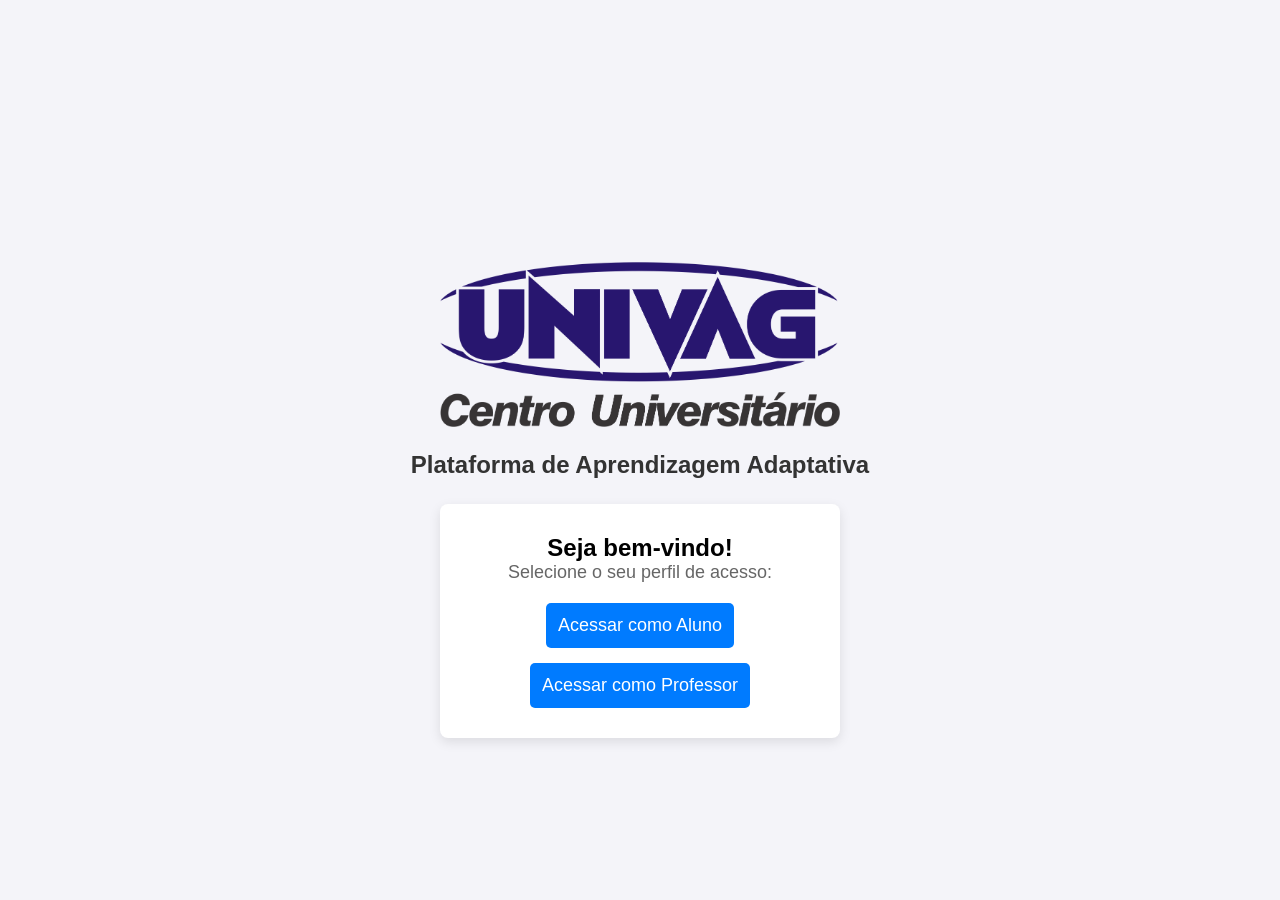
<file: frontend/templates/index.html>
<!DOCTYPE html>
<html lang="pt-br">
<head>
  <meta charset="UTF-8">
  <meta name="viewport" content="width=device-width, initial-scale=1.0">
  <title>WALL-E - Início</title>
  <link rel="stylesheet" href="../assets/css/style.css">
</head>
<body>
  <main class="main-portal">
    <div class="header-content" style="text-align: center; margin-top: 50px;">
      <img class="logo" src="../assets/images/logo.png" alt="WALL-E Logo" width="400">
      <h1>Plataforma de Aprendizagem Adaptativa</h1>
    </div>

    <div class="login-container">
      <div class="login-box" style="text-align: center;">
        <h2>Seja bem-vindo!</h2>
        <p>Selecione o seu perfil de acesso:</p>
        <div class="button-group" style="display: flex; flex-direction: column; gap: 15px; align-items: center;">
          <a href="/student/login" class="login-button">Acessar como Aluno</a>
          <a href="/teacher/login" class="login-button">Acessar como Professor</a>
        </div>
      </div>
    </div>
  </main>
</body>
</html>
</file>
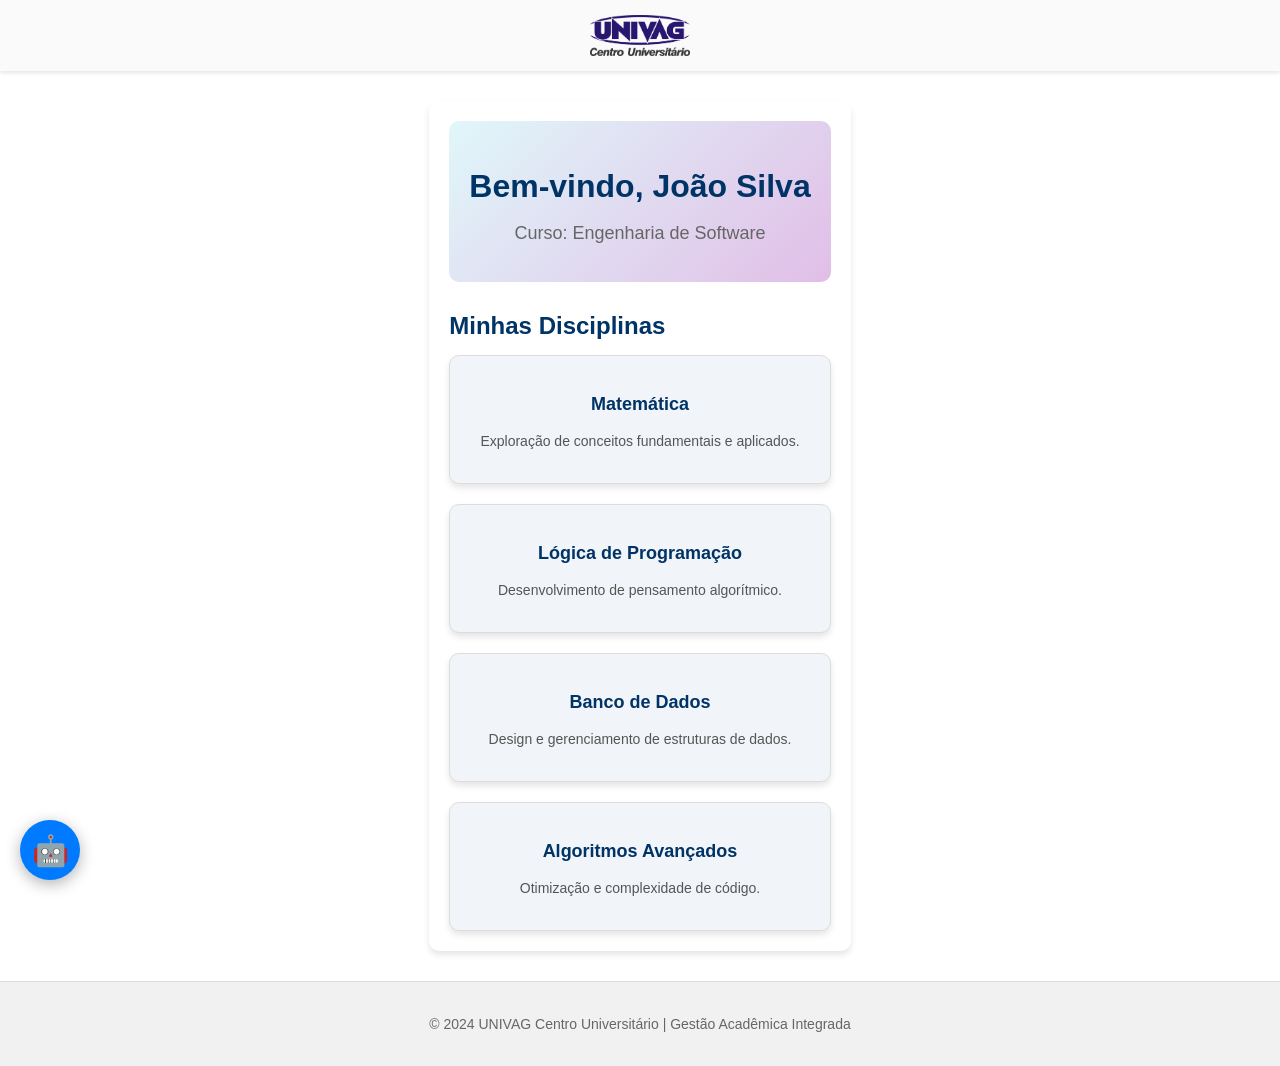
<file: frontend/templates/student/dashboard.html>
<!DOCTYPE html>
<html lang="pt-br">
<head>
  <meta charset="UTF-8">
  <meta name="viewport" content="width=device-width, initial-scale=1.0">
  <meta name="description" content="Portal do Aluno - Plataforma WALL-E">
  <title>Painel do Aluno</title>
  <link rel="stylesheet" href="../../assets/css/student-dashboard.css">
</head>
<body>
  <header class="top-bar">
    <img src="../../assets/images/logo.png" alt="Logo da Universidade" class="logo">
  </header>

  <main class="dashboard">
    <section class="welcome-section">
      <h1>Bem-vindo, <span id="student-name">João Silva</span></h1>
      <p>Curso: <span id="student-course">Engenharia de Software</span></p>
    </section>

    <section class="subjects-section">
      <h2>Minhas Disciplinas</h2>
      <div class="subjects">
        <div class="subject-card">
          <h3>Matemática</h3>
          <p>Exploração de conceitos fundamentais e aplicados.</p>
        </div>
        <div class="subject-card">
          <h3>Lógica de Programação</h3>
          <p>Desenvolvimento de pensamento algorítmico.</p>
        </div>
        <div class="subject-card">
          <h3>Banco de Dados</h3>
          <p>Design e gerenciamento de estruturas de dados.</p>
        </div>
        <div class="subject-card">
          <h3>Algoritmos Avançados</h3>
          <p>Otimização e complexidade de código.</p>
        </div>
      </div>
    </section>
  </main>

  <footer class="footer">
    <p>&copy; 2024 UNIVAG Centro Universitário | Gestão Acadêmica Integrada</p>
  </footer>

  <button id="chat-trigger" class="chat-trigger" onclick="toggleChat()">
    🤖
  </button>

  <div id="chat-container" class="chat-container hidden">
    <div class="chat-header">
      <span>ChatBot</span>
      <button class="close-chat" onclick="toggleChat()">&times;</button>
    </div>
    <div class="chat-box" id="chat-box">
      <div class="message ai">Olá! Como posso te ajudar hoje?</div>
    </div>
    <div class="chat-input-container">
      <input id="chat-input" type="text" placeholder="Dúvida...">
      <button onclick="sendMessage()">➤</button>
    </div>
  </div>

  <script src="../../assets/js/student-dashboard.js"></script>
</body>
</html>
</file>
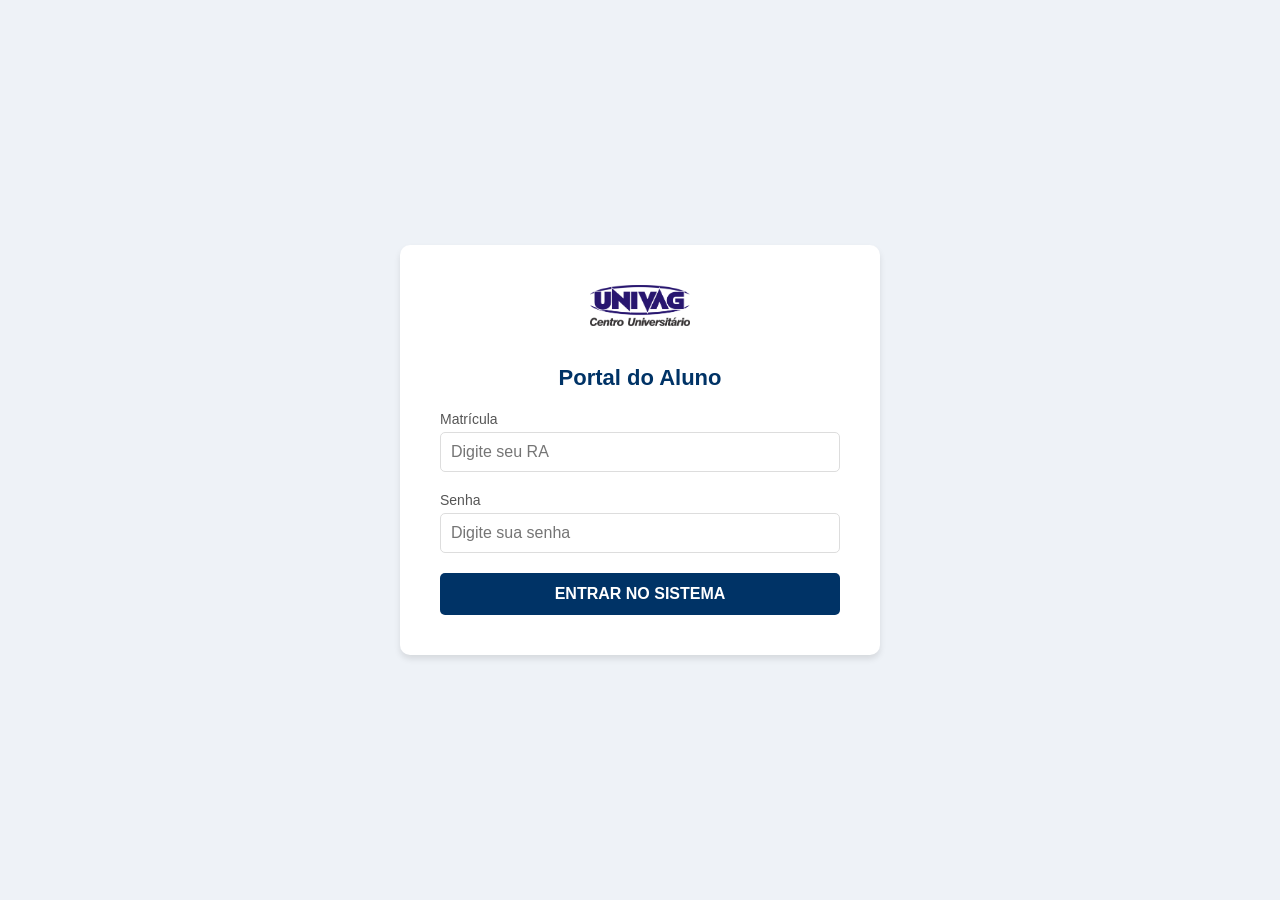
<file: frontend/templates/student/login.html>
<!DOCTYPE html>
<html lang="pt-br">
<head>
  <meta charset="UTF-8">
  <meta name="viewport" content="width=device-width, initial-scale=1.0">
  <title>Login - Aluno</title>
  <link rel="stylesheet" href="../../assets/css/student-login.css">
</head>
<body>
  <div class="login-container">
    <div class="login-box">
      <img src="../../assets/images/logo.png" alt="Logo da Universidade" class="logo">
      <h1>Portal do Aluno</h1>
      <form id="loginForm">
        <div class="input-group">
          <label for="matricula">Matrícula</label>
          <input type="number" id="matricula" placeholder="Digite seu RA" required>
        </div>
        <div class="input-group">
          <label for="senha">Senha</label>
          <input type="password" id="senha" placeholder="Digite sua senha" required>
        </div>
        <button type="submit" class="login-button">Entrar no Sistema</button>
      </form>
    </div>
  </div>
  <script src="../../assets/js/student-login.js"></script>
</body>
</html>
</file>
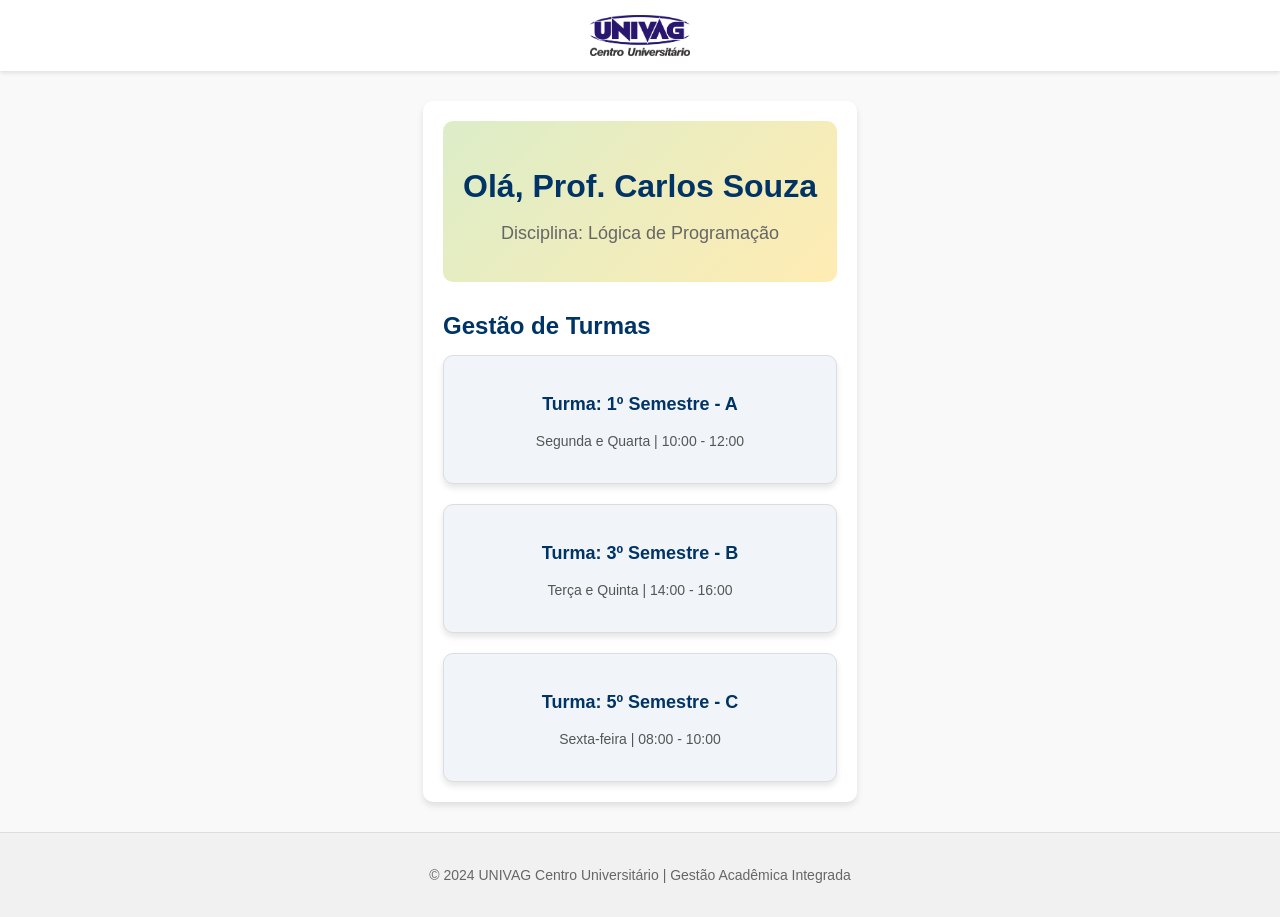
<file: frontend/templates/teacher/dashboard.html>
<!DOCTYPE html>
<html lang="pt-br">
<head>
  <meta charset="UTF-8">
  <meta name="viewport" content="width=device-width, initial-scale=1.0">
  <title>Painel do Professor | WALL-E</title>
  <link rel="stylesheet" href="../../assets/css/teacher-dashboard.css">
</head>
<body>
  <header class="top-bar">
    <img src="../../assets/images/logo.png" alt="Logo da Universidade" class="logo">
  </header>

  <main class="dashboard">
    <section class="welcome-section">
      <h1>Olá, <span id="professor-name">Prof. Carlos Souza</span></h1>
      <p>Disciplina: <span id="professor-subject">Lógica de Programação</span></p>
    </section>

    <section class="classes-section">
      <h2>Gestão de Turmas</h2>
      <div class="classes">
        <div class="class-card" onclick="showStudents('1º Semestre - A')">
          <h3>Turma: 1º Semestre - A</h3>
          <p>Segunda e Quarta | 10:00 - 12:00</p>
        </div>
        <div class="class-card" onclick="showStudents('3º Semestre - B')">
          <h3>Turma: 3º Semestre - B</h3>
          <p>Terça e Quinta | 14:00 - 16:00</p>
        </div>
        <div class="class-card" onclick="showStudents('5º Semestre - C')">
          <h3>Turma: 5º Semestre - C</h3>
          <p>Sexta-feira | 08:00 - 10:00</p>
        </div>
      </div>
    </section>
  </main>

  <footer class="footer">
    <p>&copy; 2024 UNIVAG Centro Universitário | Gestão Acadêmica Integrada</p>
  </footer>

  <div id="student-modal" class="modal">
    <div class="modal-content">
      <span class="close" onclick="closeModal()">&times;</span>
      <h2>Lista de Alunos: <span id="class-name"></span></h2>
      <table>
        <thead>
          <tr>
            <th>Nome</th>
            <th>Matrícula</th>
            <th>Desempenho</th>
          </tr>
        </thead>
        <tbody id="student-list"></tbody>
      </table>
    </div>
  </div>

  <script src="../../assets/js/teacher-dashboard.js"></script>
</body>
</html>
</file>
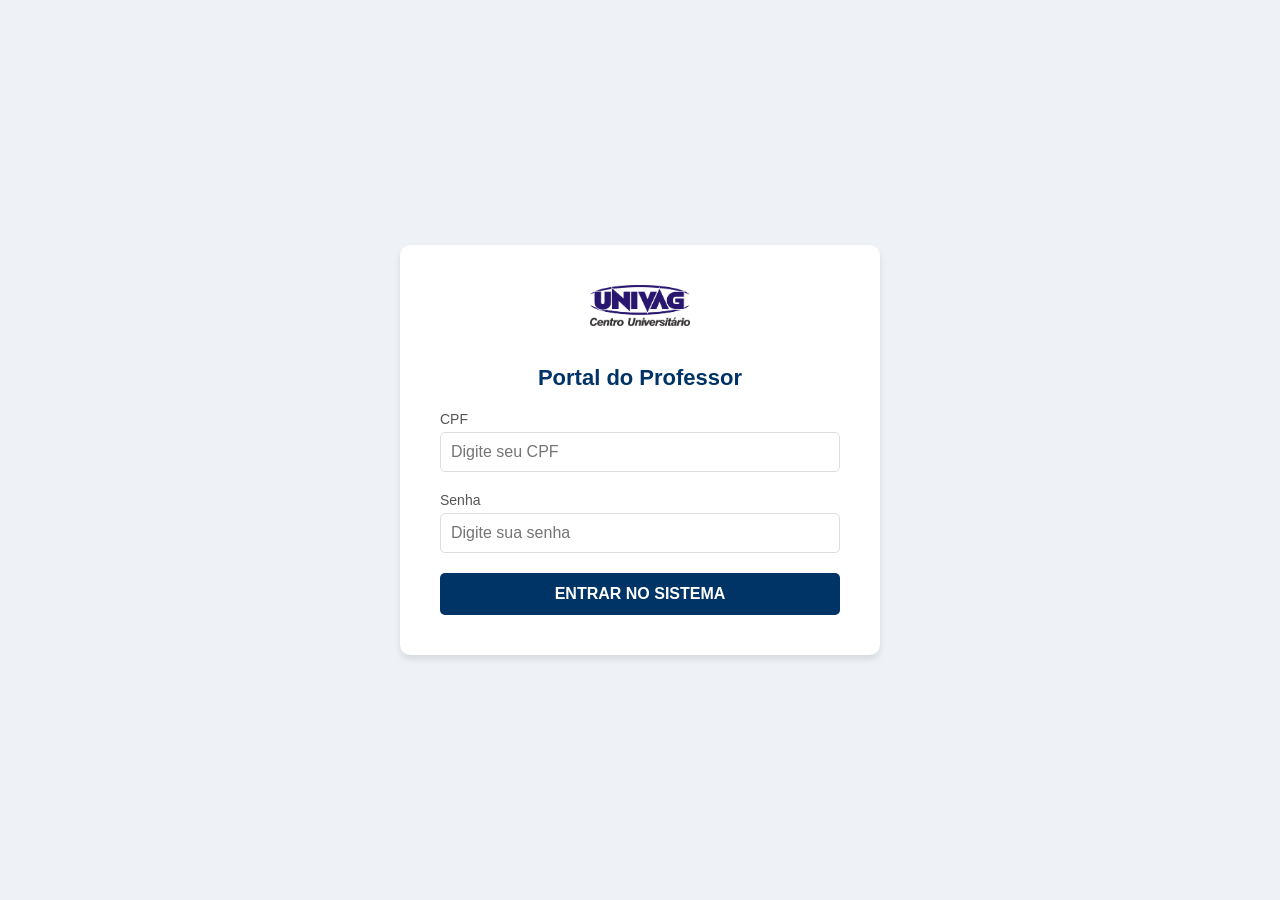
<file: frontend/templates/teacher/login.html>
<!DOCTYPE html>
<html lang="pt-br">
<head>
  <meta charset="UTF-8">
  <meta name="viewport" content="width=device-width, initial-scale=1.0">
  <meta name="description" content="Portal de Acesso Docente - Plataforma WALL-E">
  <title>Login - Professor</title>
  <link rel="stylesheet" href="../../assets/css/teacher-login.css"> 
</head>
<body>
  <main class="login-container">
    <div class="login-box">
      <img src="../../assets/images/logo.png" alt="Logo da Universidade" class="logo">
      <h1>Portal do Professor</h1>
      
      <form id="loginForm">
        <div class="input-group">
          <label for="cpf">CPF</label>
          <input type="number" id="cpf" name="cpf" placeholder="Digite seu CPF" required>
          <small id="cpf-mensagem"></small>
        </div>

        <div class="input-group">
          <label for="senha">Senha</label>
          <input type="password" id="senha" name="senha" placeholder="Digite sua senha" required>
        </div>

        <button type="submit" class="login-button">Entrar no Sistema</button>
      </form>
    </div>
  </main>

  <script src="../../assets/js/validate-cpf.js"></script>
  <script src="../../assets/js/teacher-login.js"></script>
</body>
</html>
</file>
<file: frontend/assets/css/style.css>
* {
  margin: 0;
  padding: 0;
  box-sizing: border-box;
}

body {
  font-family: Arial, sans-serif;
  background-color: #f4f4f9;
  display: flex;
  justify-content: center;
  align-items: center;
  height: 100vh;
  flex-direction: column;
}

.logo {
  margin-top: 50px;
  margin-bottom: 20px;
}

h1 {
  color: #333;
  font-size: 24px;
  text-align: center;
  margin-bottom: 25px;
}

.login-container {
  display: flex;
  justify-content: center;
  align-items: center;
  width: 100%;
}

.login-box h1 {
  font-size: 30;
}

.login-box {
  background-color: #fff;
  padding: 30px;
  border-radius: 8px;
  box-shadow: 0 4px 12px rgba(0, 0, 0, 0.1);
  width: 100%;
  max-width: 400px;
}

p {
  color: #666;
  font-size: 18px;
  margin-bottom: 20px;
}

.button-group {
  display: flex;
  flex-direction: column;
  gap: 15px;
}

.login-button {
  display: block;
  text-align: center;
  background-color: #007bff;
  color: white;
  padding: 12px;
  text-decoration: none;
  font-size: 18px;
  border-radius: 5px;
  transition: background-color 0.3s ease;
}

.login-button:hover {
  background-color: #0056b3;
}

@media screen and (max-width: 600px) {
  .logo {
      width: 80%;
  }

  h1 {
      font-size: 20px;
  }

  .login-box {
      padding: 20px;
      width: 90%;
  }

  .login-button {
      font-size: 16px;
  }
}
</file>
<file: frontend/assets/css/student-dashboard.css>
body {
    margin: 0;
    padding: 0;
    font-family: 'Arial', sans-serif;
    background-color: #ffffff;
    display: flex;
    flex-direction: column;
    min-height: 100vh;
  }
  
  .top-bar {
    background-color: #fafafa;
    padding: 15px 20px;
    display: flex;
    justify-content: center;
    align-items: center;
    box-shadow: 0 2px 4px rgba(0, 0, 0, 0.1);
  }
  
  .top-bar .logo {
    max-width: 100px;
    height: auto;
  }
  
  .dashboard {
    max-width: 1000px;
    margin: 30px auto;
    padding: 20px;
    background-color: #ffffff;
    border-radius: 10px;
    box-shadow: 0 4px 6px rgba(0, 0, 0, 0.1);
    flex: 1;
  }
  
  .welcome-section {
    text-align: center;
    margin-bottom: 30px;
    background: linear-gradient(135deg, #e0f7fa, #e1bee7);
    padding: 20px;
    border-radius: 10px;
  }
  
  .welcome-section h1 {
    font-size: 32px;
    color: #003366;
    margin-bottom: 10px;
  }
  
  .welcome-section p {
    font-size: 18px;
    color: #666666;
  }
  
  .subjects-section h2 {
    font-size: 24px;
    color: #003366;
    margin-bottom: 15px;
  }
  
  .subjects {
    display: grid;
    grid-template-columns: repeat(auto-fit, minmax(250px, 1fr));
    gap: 20px;
  }
  
  .subject-card {
    background-color: #f1f5f9;
    border: 1px solid #ddd;
    padding: 20px;
    border-radius: 10px;
    text-align: center;
    box-shadow: 0 4px 6px rgba(0, 0, 0, 0.1);
    transition: transform 0.3s ease, box-shadow 0.3s ease;
  }
  
  .subject-card h3 {
    font-size: 18px;
    color: #003366;
  }
  
  .subject-card p {
    font-size: 14px;
    color: #555555;
    margin-top: 10px;
  }
  
  .subject-card:hover {
    transform: translateY(-10px);
    box-shadow: 0 6px 12px rgba(0, 0, 0, 0.2);
  }
  
  .quick-links h2 {
    font-size: 24px;
    color: #003366;
    margin-bottom: 15px;
  }
  
  .links {
    display: flex;
    justify-content: space-between;
    gap: 15px;
  }
  
  .link-card {
    background: #007bff;
    color: white;
    padding: 15px 20px;
    border-radius: 5px;
    text-align: center;
    text-decoration: none;
    font-size: 16px;
    transition: background-color 0.3s ease, transform 0.2s ease;
    flex: 1;
  }
  
  .link-card:hover {
    background: #0056b3;
    transform: scale(1.05);
  }
  
  .footer {
    text-align: center;
    padding: 20px;
    font-size: 14px;
    color: #666666;
    background-color: #f1f1f1;
    border-top: 1px solid #ddd;
    margin-top: auto;
  }

  .chat-box {
  max-height: 300px;
  overflow-y: auto;
  margin-bottom: 20px;
  padding: 10px;
  background-color: #f1f5f9;
  border-radius: 10px;
  border: 1px solid #ddd;
}

.chat-box .message {
  margin-bottom: 10px;
}

.chat-box .message.student {
  text-align: right;
  color: #007bff;
}

.chat-box .message.ai {
  text-align: left;
  color: #28a745;
}

#chat-input {
  width: 100%;
  padding: 10px;
  border-radius: 5px;
  border: 1px solid #ddd;
  font-size: 16px;
}

.chat-trigger {
    position: fixed;
    bottom: 20px;
    left: 20px;
    width: 60px;
    height: 60px;
    background-color: #007bff;
    border-radius: 50%;
    border: none;
    font-size: 30px;
    color: white;
    cursor: pointer;
    box-shadow: 0 4px 15px rgba(0, 0, 0, 0.3);
    z-index: 1001;
    transition: transform 0.3s ease;
}

.chat-trigger:hover {
    transform: scale(1.1);
}

.chat-container {
    position: fixed;
    bottom: 90px;
    left: 20px;
    width: 320px;
    background-color: #ffffff;
    border-radius: 15px;
    box-shadow: 0 5px 25px rgba(0, 0, 0, 0.2);
    z-index: 1000;
    display: flex;
    flex-direction: column;
    overflow: hidden;
    transition: all 0.3s ease;
}

.chat-container.hidden {
    display: none;
    opacity: 0;
    transform: translateY(20px);
}

.chat-header {
    background-color: #003366;
    color: white;
    padding: 15px;
    display: flex;
    justify-content: space-between;
    align-items: center;
}

.close-chat {
    background: none;
    border: none;
    color: white;
    font-size: 20px;
    cursor: pointer;
}

.chat-box {
    height: 300px;
    overflow-y: auto;
    padding: 15px;
    background-color: #f8f9fa;
    display: flex;
    flex-direction: column;
    gap: 10px;
}

.message {
    padding: 10px 14px;
    border-radius: 15px;
    font-size: 13px;
    max-width: 85%;
}

.message.student {
    align-self: flex-end;
    background-color: #007bff;
    color: white;
    border-bottom-right-radius: 2px;
}

.message.ai {
    align-self: flex-start;
    background-color: #e9ecef;
    color: #333;
    border-bottom-left-radius: 2px;
}

/* --- Input --- */
.chat-input-container {
    padding: 10px;
    display: flex;
    gap: 5px;
    border-top: 1px solid #eee;
}

#chat-input {
    flex: 1;
    padding: 8px 12px;
    border-radius: 20px;
    border: 1px solid #ddd;
    outline: none;
}

.chat-input-container button {
    background-color: #007bff;
    color: white;
    border: none;
    border-radius: 50%;
    width: 35px;
    height: 35px;
    cursor: pointer;
}
</file>
<file: frontend/assets/css/student-login.css>
body {
    margin: 0;
    padding: 0;
    font-family: Arial, sans-serif;
    background-color: #eef2f7;
    display: flex;
    justify-content: center;
    align-items: center;
    height: 100vh;
  }
  
  .login-container {
    background: #ffffff;
    padding: 40px;
    border-radius: 10px;
    box-shadow: 0 4px 6px rgba(0, 0, 0, 0.1);
    max-width: 400px;
    width: 90%;
    text-align: center;
  }
  
  .logo {
    max-width: 100px;
    margin: 0 auto 20px;
  }
  
  .login-container h1 {
    font-size: 22px;
    color: #003366;
    margin-bottom: 20px;
  }
  
  .input-group {
    margin-bottom: 20px;
    text-align: left;
  }
  
  .input-group label {
    display: block;
    font-size: 14px;
    color: #555555;
    margin-bottom: 5px;
  }
  
  .input-group input {
    width: 100%;
    padding: 10px;
    font-size: 16px;
    border: 1px solid #ddd;
    border-radius: 5px;
    box-sizing: border-box;
  }
  
  .input-group input:focus {
    outline: none;
    border-color: #0056b3;
    box-shadow: 0 0 5px rgba(0, 86, 179, 0.5);
  }
  
  .login-button {
    background: #003366;
    color: #ffffff;
    border: none;
    border-radius: 5px;
    padding: 12px;
    font-size: 16px;
    font-weight: bold;
    text-transform: uppercase;
    cursor: pointer;
    transition: background-color 0.3s, transform 0.2s;
    width: 100%;
  }
  
  .login-button:hover {
    background: #00274d;
  }
  
  .login-button:active {
    transform: scale(0.98);
  }
  
  @media (max-width: 480px) {
    .login-container {
      padding: 20px;
    }
  
    .login-button {
      font-size: 14px;
    }
  }
</file>
<file: frontend/assets/css/teacher-dashboard.css>
body {
    margin: 0;
    padding: 0;
    font-family: 'Arial', sans-serif;
    background-color: #f9f9f9;
    display: flex;
    flex-direction: column;
    min-height: 100vh;
  }
  
  .top-bar {
    background-color: #ffffff;
    padding: 15px 20px;
    display: flex;
    justify-content: center;
    align-items: center;
    box-shadow: 0 2px 4px rgba(0, 0, 0, 0.1);
  }
  
  .top-bar .logo {
    max-width: 100px;
    height: auto;
  }
  
  .dashboard {
    max-width: 1000px;
    margin: 30px auto;
    padding: 20px;
    background-color: #ffffff;
    border-radius: 10px;
    box-shadow: 0 4px 6px rgba(0, 0, 0, 0.1);
    flex: 1;
  }
  
  .welcome-section {
    text-align: center;
    margin-bottom: 30px;
    background: linear-gradient(135deg, #dcedc8, #ffecb3);
    padding: 20px;
    border-radius: 10px;
  }
  
  .welcome-section h1 {
    font-size: 32px;
    color: #003366;
    margin-bottom: 10px;
  }
  
  .welcome-section p {
    font-size: 18px;
    color: #666666;
  }
  
  .classes-section h2 {
    font-size: 24px;
    color: #003366;
    margin-bottom: 15px;
  }
  
  .classes {
    display: grid;
    grid-template-columns: repeat(auto-fit, minmax(250px, 1fr));
    gap: 20px;
  }
  
  .class-card {
    background-color: #f1f5f9;
    border: 1px solid #ddd;
    padding: 20px;
    border-radius: 10px;
    text-align: center;
    box-shadow: 0 4px 6px rgba(0, 0, 0, 0.1);
    transition: transform 0.3s ease, box-shadow 0.3s ease;
  }
  
  .class-card h3 {
    font-size: 18px;
    color: #003366;
  }
  
  .class-card p {
    font-size: 14px;
    color: #555555;
    margin-top: 10px;
  }
  
  .class-card:hover {
    transform: translateY(-10px);
    box-shadow: 0 6px 12px rgba(0, 0, 0, 0.2);
  }
  
  .quick-links h2 {
    font-size: 24px;
    color: #003366;
    margin-bottom: 15px;
  }
  
  .links {
    display: flex;
    justify-content: space-between;
    gap: 15px;
  }
  
  .link-card {
    background: #007bff;
    color: white;
    padding: 15px 20px;
    border-radius: 5px;
    text-align: center;
    text-decoration: none;
    font-size: 16px;
    transition: background-color 0.3s ease, transform 0.2s ease;
    flex: 1;
  }
  
  .link-card:hover {
    background: #0056b3;
    transform: scale(1.05);
  }
  
  .footer {
    text-align: center;
    padding: 20px;
    font-size: 14px;
    color: #666666;
    background-color: #f1f1f1;
    border-top: 1px solid #ddd;
    margin-top: auto; /* Empurra o rodapé para o final */
  }

  .modal {
    display: none; /* Escondido por padrão */
    position: fixed;
    z-index: 1000;
    left: 0;
    top: 0;
    width: 100%;
    height: 100%;
    background-color: rgba(0, 0, 0, 0.5);
    justify-content: center;
    align-items: center;
  }
  
  .modal-content {
    background: #fff;
    border-radius: 10px;
    padding: 20px;
    max-width: 600px;
    width: 90%;
    box-shadow: 0 4px 8px rgba(0, 0, 0, 0.2);
    text-align: center;
  }
  
  .modal-content h2 {
    margin-bottom: 20px;
    color: #003366;
  }
  
  .modal-content table {
    width: 100%;
    border-collapse: collapse;
  }
  
  .modal-content th, .modal-content td {
    border: 1px solid #ddd;
    padding: 10px;
    text-align: left;
  }
  
  .modal-content th {
    background-color: #003366;
    color: white;
  }
  
  .modal-content .close {
    position: absolute;
    top: 10px;
    right: 20px;
    font-size: 24px;
    cursor: pointer;
  }
</file>
<file: frontend/assets/css/teacher-login.css>
body {
    margin: 0;
    padding: 0;
    font-family: Arial, sans-serif;
    background-color: #eef2f7;
    display: flex;
    justify-content: center;
    align-items: center;
    height: 100vh;
  }
  
  .login-container {
    background: #ffffff;
    padding: 40px;
    border-radius: 10px;
    box-shadow: 0 4px 6px rgba(0, 0, 0, 0.1);
    max-width: 400px;
    width: 90%;
    text-align: center;
  }
  
  .logo {
    max-width: 100px;
    margin: 0 auto 20px;
  }
  
  .login-container h1 {
    font-size: 22px;
    color: #003366;
    margin-bottom: 20px;
  }
  
  .input-group {
    margin-bottom: 20px;
    text-align: left;
  }
  
  .input-group label {
    display: block;
    font-size: 14px;
    color: #555555;
    margin-bottom: 5px;
  }
  
  .input-group input {
    width: 100%;
    padding: 10px;
    font-size: 16px;
    border: 1px solid #ddd;
    border-radius: 5px;
    box-sizing: border-box;
  }
  
  .input-group input:focus {
    outline: none;
    border-color: #0056b3;
    box-shadow: 0 0 5px rgba(0, 86, 179, 0.5);
  }
  
  .login-button {
    background: #003366;
    color: #ffffff;
    border: none;
    border-radius: 5px;
    padding: 12px;
    font-size: 16px;
    font-weight: bold;
    text-transform: uppercase;
    cursor: pointer;
    transition: background-color 0.3s, transform 0.2s;
    width: 100%;
  }
  
  .login-button:hover {
    background: #00274d;
  }
  
  .login-button:active {
    transform: scale(0.98);
  }
  
  @media (max-width: 480px) {
    .login-container {
      padding: 20px;
    }
  
    .login-button {
      font-size: 14px;
    }
  }
</file>
